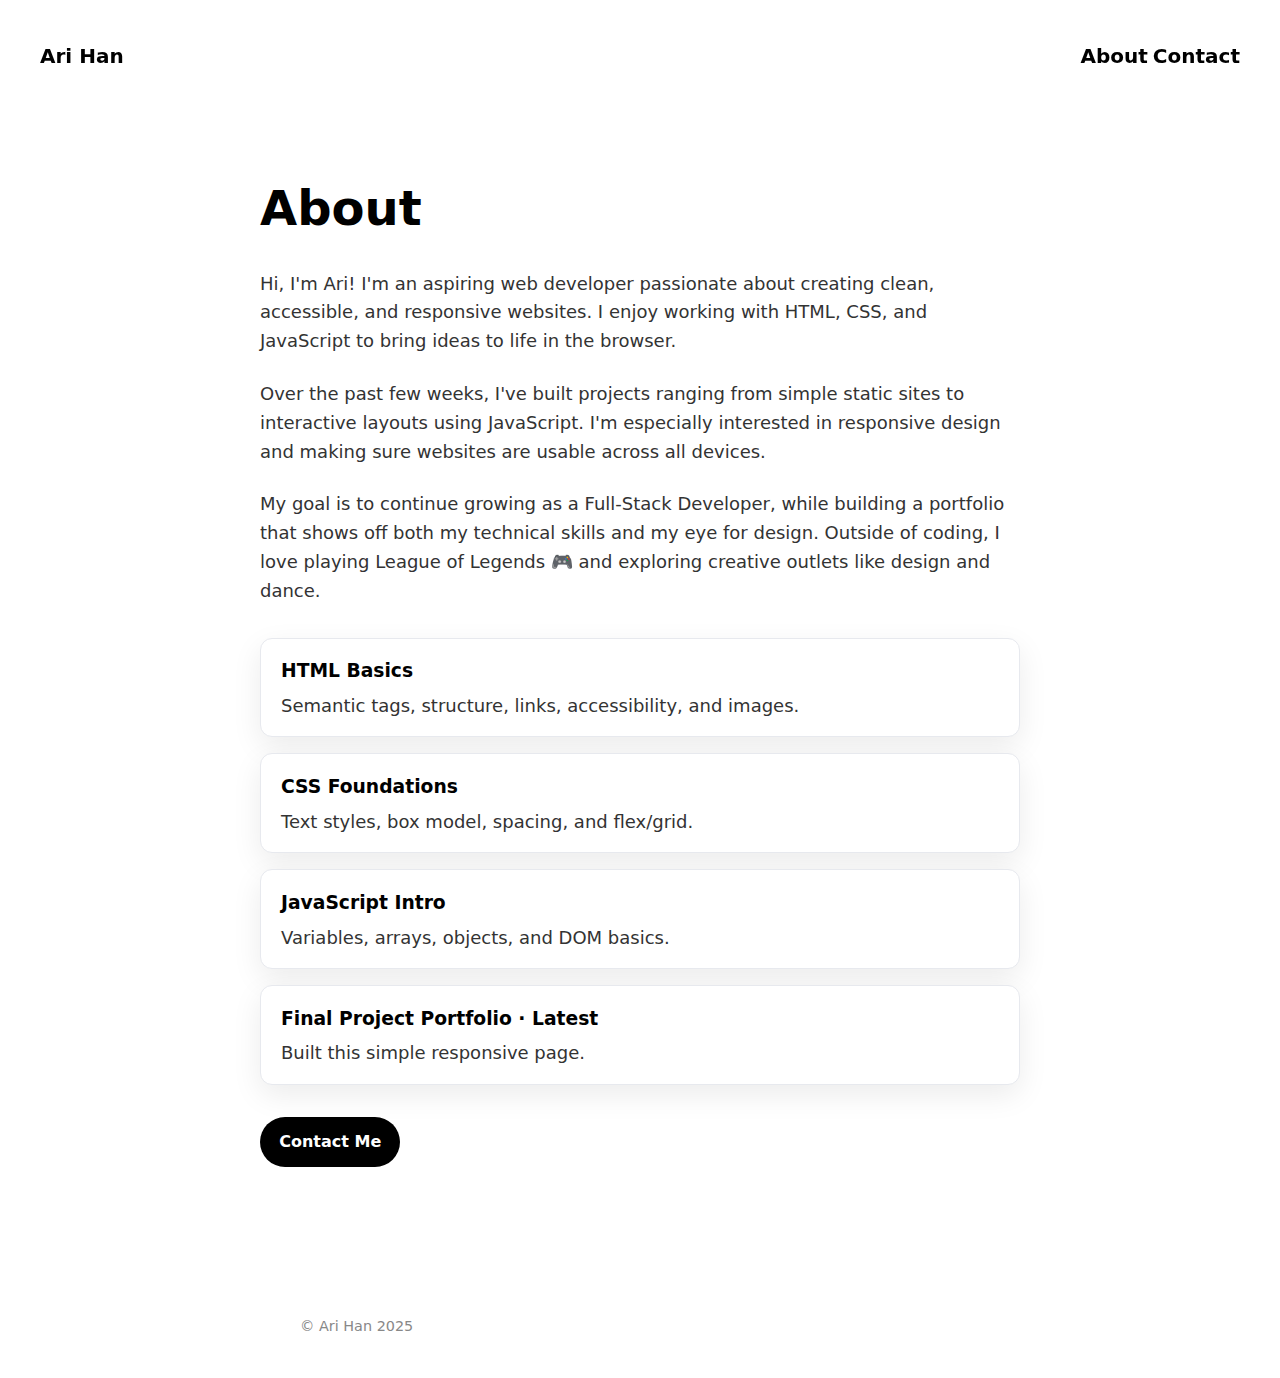
<file: about.html>
<!doctype html>
<html lang="en">
<head>
  <meta charset="utf-8" />
  <meta name="viewport" content="width=device-width, initial-scale=1" />
  <title>About · Ari Han</title>

  <!-- Emoji Favicon -->
  <link rel="icon" href="data:image/svg+xml,
  <svg xmlns='http://www.w3.org/2000/svg' viewBox='0 0 100 100'>
    <text y='.9em' font-size='90'>✨</text>
  </svg>">

  <!-- External Stylesheet for CSS, External Deferred JavaScript file -->
  <link rel="stylesheet" href="styles.css" />
  <script src="main.js" defer></script>
</head>
<body>

  <header class="header">
    <a href="index.html" class="logo">Ari Han</a>
    <nav class="nav">
      <a class="active" href="about.html" aria-current="page">About</a>
      <a href="contact.html">Contact</a>
    </nav>
  </header>

  <!-- Full About Me Section (includes Javascript Timeline) -->
  <section class="section">
    <h1>About</h1>
    <p>
    Hi, I'm Ari! I'm an aspiring web developer passionate about creating
    clean, accessible, and responsive websites. I enjoy working with HTML, CSS,
    and JavaScript to bring ideas to life in the browser.
  </p>

  <p>
    Over the past few weeks, I've built projects ranging from simple static
    sites to interactive layouts using JavaScript. I'm especially interested in
    responsive design and making sure websites are usable across all devices.
  </p>

  <p>
    My goal is to continue growing as a Full-Stack Developer, while building a
    portfolio that shows off both my technical skills and my eye for design.
    Outside of coding, I love playing League of Legends 🎮 and exploring
    creative outlets like design and dance.
  </p>

    <ul id="timeline" class="timeline"></ul>

    <!--Call to Action Section-->
    <div class="cta">
      <a class="btn" href="contact.html">Contact Me</a>
    </div>
  </section>

  <footer class="footer">© Ari Han 2025</footer>
</body>
</html>
</file>
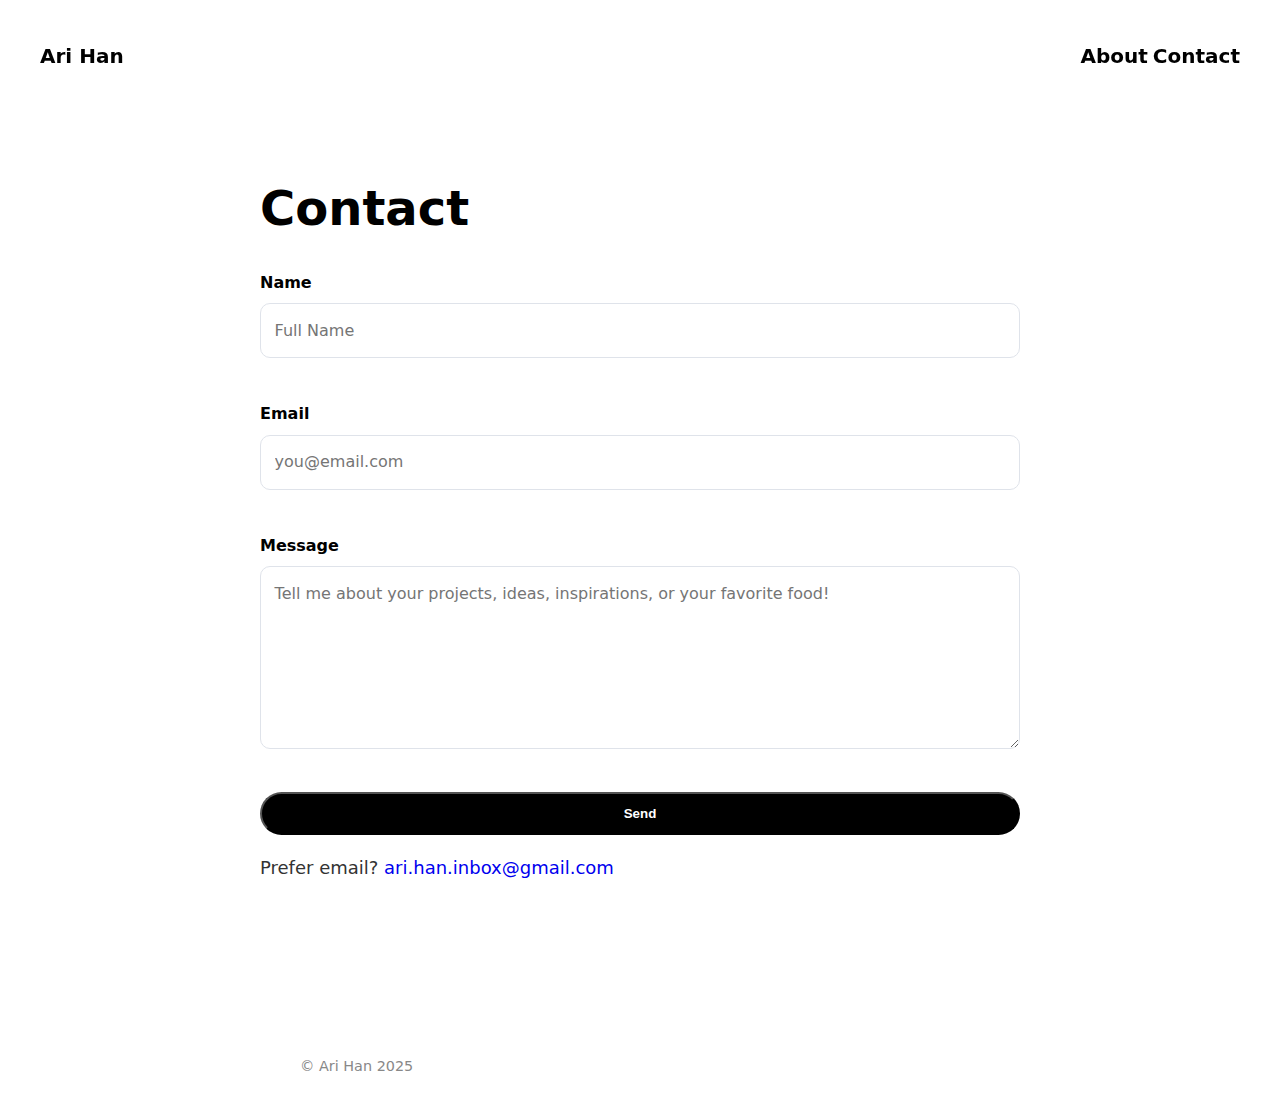
<file: contact.html>
<!doctype html>
<html lang="en">
<head>
  <meta charset="utf-8"/>
  <meta name="viewport" content="width=device-width, initial-scale=1"/>
  <title>Contact · Ari Han</title>

  <!-- Emoji Favicon -->
  <link rel="icon" href="data:image/svg+xml,
  <svg xmlns='http://www.w3.org/2000/svg' viewBox='0 0 100 100'>
    <text y='.9em' font-size='90'>✨</text>
  </svg>">

  <!-- External Stylesheet for CSS, External Deferred JavaScript file -->
  <link rel="stylesheet" href="styles.css"/>
  <script src="main.js" defer></script>
</head>
<body>

  <header class="header">
    <a href="index.html" class="logo">Ari Han</a>
    <nav class="nav">
      <a href="about.html">About</a>
      <a class="active" href="contact.html" aria-current="page">Contact</a>
    </nav>
  </header>

  <!-- Contact Form -->
  <section class="section">
    <h1>Contact</h1>

    <form id="contactForm" class="form" novalidate>
      <div class="field">
        <label for="name">Name</label>
        <input id="name" name="name" type="text" placeholder="Full Name" required/>
        <small class="error" aria-live="polite"></small>
      </div>

      <div class="field">
        <label for="email">Email</label>
        <input id="email" name="email" type="email" placeholder="you@email.com" required/>
        <small class="error" aria-live="polite"></small>
      </div>

      <div class="field">
        <label for="message">Message</label>
        <textarea id="message" name="message" rows="6" placeholder="Tell me about your projects, ideas, inspirations, or your favorite food!" required></textarea>
        <small class="error" aria-live="polite"></small>
      </div>

      <button class="btn" type="submit">Send</button>
      <p class="muted">Prefer email? <a href="mailto:ari.han.inbox@gmail.com">ari.han.inbox@gmail.com</a></p>
    </form>
  </section>

  <footer class="footer">© Ari Han 2025</footer>
</body>
</html>
</file>
<file: styles.css>
/* Base Foundation */
:root{
  --text:black;
  --muted:#666666;
  --line:#e7e9ee; 
  --accent:black;
  --shadow:0 10px 30px rgba(0,0,0,.08);
  --radius:24px;
}

*{ box-sizing:border-box }
html,body{ height:100% }
html, body, h1, h2, h3, p, ul, li, a, img, section, header, footer, nav { margin:0; padding:0; }
a{ text-decoration:none; cursor:pointer }
img{ display:block; max-width:100%; height:auto; pointer-events:none !important; }

body{
  font-family: system-ui, -apple-system, Segoe UI, Roboto, Arial, sans-serif;
  font-size:16px; line-height:1.6; color:var(--text); background:#fff;
}

/* Slide-in Animations that matches main.js timing idea */
.slide{ animation:slide .6s cubic-bezier(0.2,0.6,0.2,1) both }
.delay01{ animation-delay:.4s } .delay02{ animation-delay:.8s } .delay03{ animation-delay:.9s }
@keyframes slide{ from{opacity:0; transform:translateY(10vh)} to{opacity:1; transform:none} }

/* Header */
.header{
  position:fixed; top:0; left:0; right:0; z-index:1000;
  display:flex; justify-content:space-between; align-items:center;
  max-width:1200px; margin:0 auto; padding:40px 0;
}
.logo, .header a{ color:var(--text); font-weight:600; font-size:1.25rem }
.header a:hover{ text-decoration:underline }
@media (max-width:767px){ .header{ padding:20px } .logo, .header a{ font-size:1.1rem } }

/* Hero (Main Page) */
.hero{
  max-width:1200px; margin:0 auto;
  padding:24vh 0 10vh 0; 
}
h1{ font-weight:700; font-size:4rem; line-height:120% }
@media (max-width:767px){ .hero{ margin:0 20px; padding:16vh 0 6vh 0 } h1{ font-size:2.2rem } }

/* Projects Section with Stagger */
.grid{
  display:flex; flex-wrap:wrap; justify-content:space-between;
  max-width:1200px; margin:0 auto;
}
.work-item{
  width:calc(50% - 60px);
  margin-bottom:100px;
  text-align:center;
  display:inline-block;
}
.work-item:nth-child(2n-2){
  position:relative;
  top:300px;                 
}

.work-item-image{
  border-radius:var(--radius);
  overflow:hidden;
  height:640px;
  box-shadow:var(--shadow);
  transition:transform .8s cubic-bezier(0.2,0.6,0.2,1);
}
.work-item-image:hover{ transform:scale(.95) }
.work-item img{ width:100%; height:100%; object-fit:cover; transition:transform .8s cubic-bezier(0.2,0.6,0.2,1) }
.work-item:hover img{ transform:scale(1.1) }

.work-item-info{ text-align:center; margin-top:24px }
.work-item-company{ font-weight:600; font-size:1.25rem; line-height:160% }
.work-item-description{ color:var(--muted); font-weight:400; font-size:1.05rem }

/* Removed default link blue in project tiles */
.work-item,
.work-item-info,
.work-item-info a {
  color: var(--text);      
}

.work-item a {
  text-decoration: none;   
}

/* Mobile Grid Reset */
@media (max-width:767px){
  .grid{ padding:20px }
  .work-item{ width:100%; margin-bottom:40px }
  .work-item:nth-child(2n-2){ top:0 }
  .work-item-image{ height:480px }
  .work-item-info{ margin-top:12px }
}

/* Shared Section Layout (About, Contact, Mini About Me) */
.section{
  max-width:760px; margin:0 auto;
  padding:20vh 0 12vh 0;    
}
.section h1{
  font-size:3rem; font-weight:700; margin-bottom:2rem;
}
h2{ font-size:2rem; font-weight:700; margin:2rem 0 1rem }
.section p {
  font-family: inherit;
  font-size: 1.125rem;
  line-height: 1.6;
  color: #333;
  margin-bottom: 1.5rem;
  max-width: 65ch;
}

/* Lead Paragraph */
.lead{ font-size:1.25rem; color:#333; margin-bottom:1.5rem }

/* CTA */
.cta{ margin-top:1.5rem }

/* Button */
.btn{
  display:inline-block; background:black; color:white; font-weight:700;
  padding:.75rem 1.2rem; border-radius:999px;
  transition:background .25s ease;
}
.btn:hover{ background:black }

/* Timeline (About Section) */
.timeline h3{ margin:.1rem 0 .35rem }
.timeline p{ margin:0; color:#333 }

.timeline {
  list-style: none;   /* remove bullets */
  padding: 0;         /* remove left indentation */
  margin: 2rem 0;     /* same vertical spacing as paragraphs */
  display: grid;
  gap: 1rem;
}
.timeline li {
  border: 1px solid var(--line);
  border-radius: 12px;
  padding: 1rem 1.25rem;
  background: #fff;
  box-shadow: var(--shadow);
  margin: 0;          /* no extra indent */
}

/* Forms (Contact Section) */
.form{ display:grid; gap:1.2rem }
.field{ display:grid; gap:.5rem }
label{ font-weight:600 }
input, textarea{
  width:100%; padding:.85rem; border:1px solid #dfe3ea; border-radius:10px; font:inherit
}
textarea{ resize:vertical }
.error{ color:#b00020; min-height:1rem }
.muted{ color:var(--muted) }

/* Footer */
.footer{ max-width:760px; margin:0 auto; color:#888; font-size:.9rem; padding:40px }
@media (max-width:767px){ .footer{ max-width:100%; padding:20px } }
</file>
